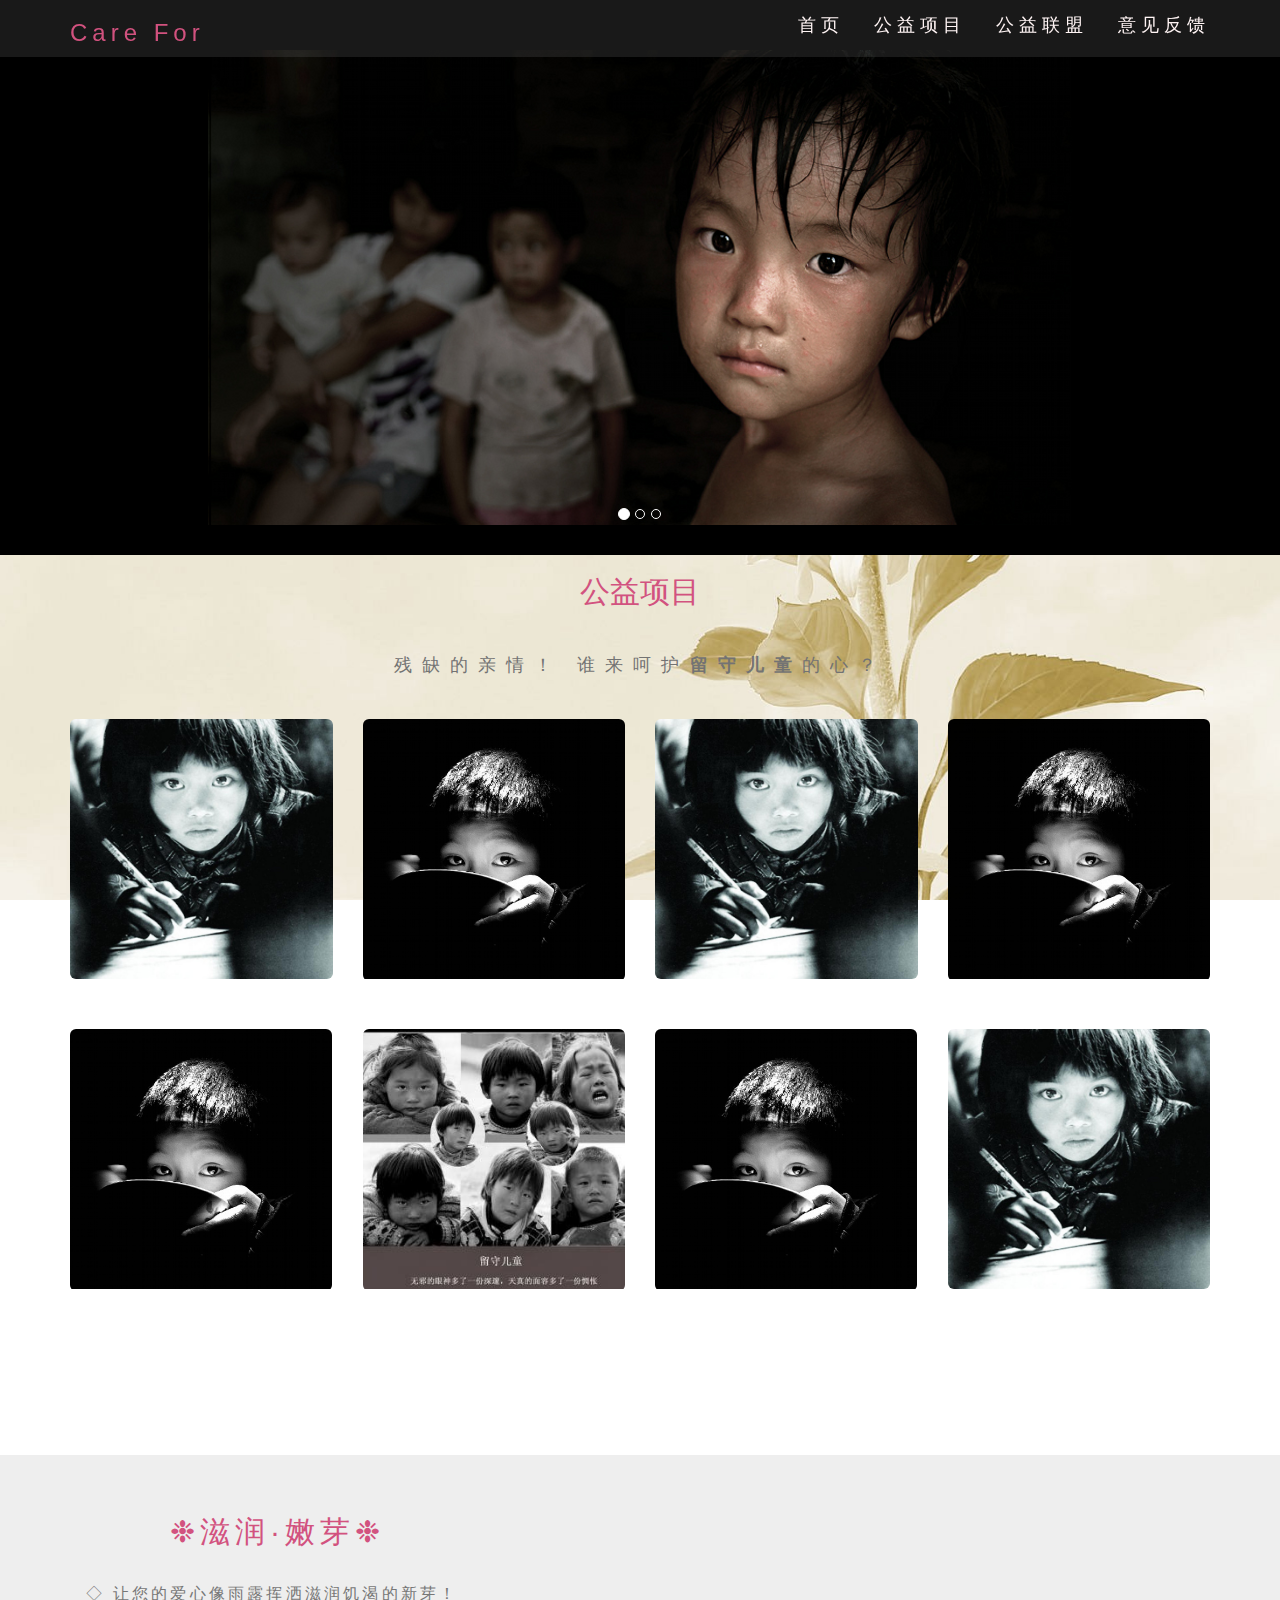
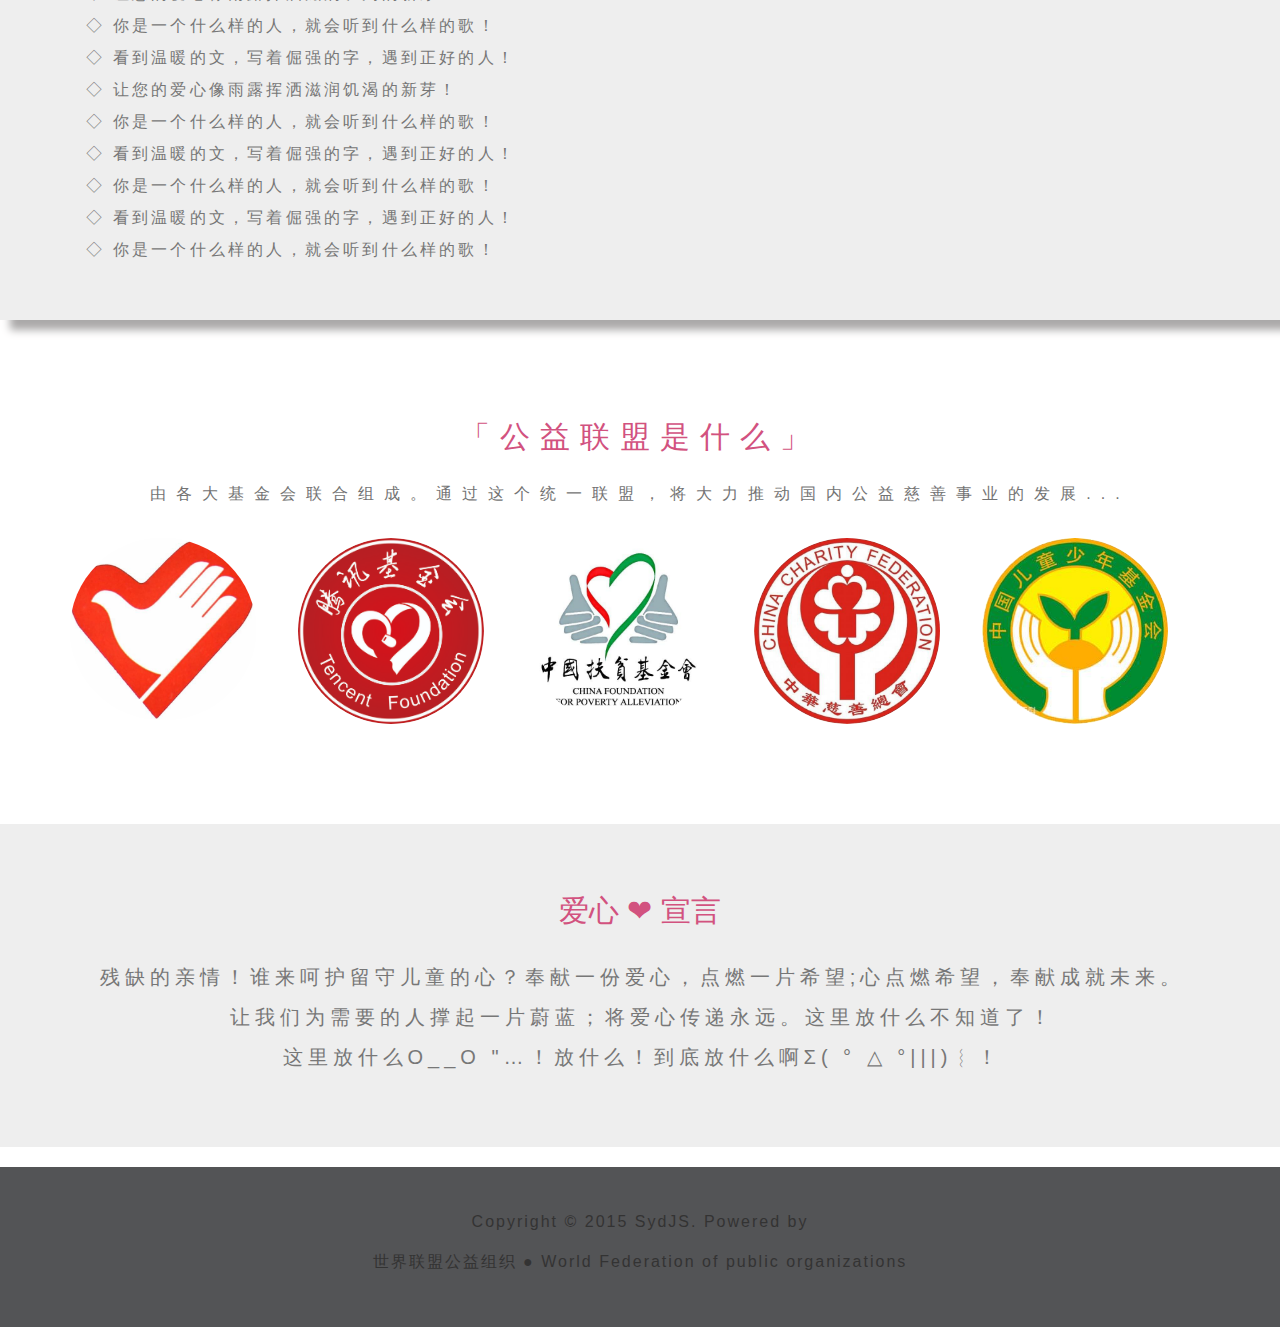
<file: index.html>
<!DOCTYPE html>
<html>
<head>
    <meta charset="UTF-8">
	<title>关爱</title>	
	<link rel="stylesheet" href="css/bootstrap.min.css">
	<link rel="stylesheet" type="text/css" href="css/index.css">
	<link rel="stylesheet" type="text/css" href="css/style.css">
	<link href='http://fonts.useso.com/css?family=Lato:400,700,900,300' rel='stylesheet' type='text/css'>
<link href='http://fonts.useso.com/css?family=Open+Sans:400,700,800,600,300' rel='stylesheet' type='text/css'>
<script type="text/javascript" src="js/modernizr.custom.js"></script>
	<script src="./js/jquery.min.js"></script>
    <script src="./js/bootstrap.min.js"></script>
    <script type="text/javascript" src="./js/npm.js"></script>
    <script type="text/javascript" src="./js/jquery.prettyPhoto.js"></script>
    <script type="text/javascript" src="js/bootstrap.js"></script> 
	<script type="text/javascript" src="js/SmoothScroll.js"></script>
	<script type="text/javascript" src="js/jquery.isotope.js"></script> 
	<script type="text/javascript" src="js/owl.carousel.js"></script>  
    <script type="text/javascript">
   $(function(){
    	$('#myCarousel').carousel({
           interval : 4000,
         });

    	//设置垂直居中
	$('.carousel-control').css('line-height', $('.carousel-inner img').height() + 'px');
	$(window).resize(function () {
	var $height = $('.carousel-inner img').eq(0).height() || 
				  $('.carousel-inner img').eq(1).height() || 
				  $('.carousel-inner img').eq(2).height();
		$('.carousel-control').css('line-height', $height + 'px');
	});
    });
   </script>
</head>
<body>
<!-- 导航开始   navbar-fixed-top -->
<!-- <header class="clearfix desktop header"></header>  -->
<nav class="navbar navbar-fixed-top transparent" >
	<div class="container">
		<div class="navbar-header">
		<h3>Care For</h3>	
		<button type="button" class="navbar-toggle" data-toggle="co llapse" data-target="#navbar-llapse">
				<span class="icon-bar"></span>
				<span class="icon-bar"></span>
				<span class="icon-bar"></span>
		</button>
		</div>
		<div class="collapse navbar-collapse " id="navbar-collapse">
			<ul class="nav navbar-nav navbar-right ">
				<li class="active"><a href="#"><!-- <span class="glyphicon glyphicon-home"></span>  -->首页</a></li>				
				<li><a href="./my_list.html"> 公益项目</a></li>
				<!-- <li><a href="#"> 爱心雨露</a></li> -->
				<!--<li><a href="my_Activity.html"> 公益活动</a></li>-->
				<li><a href="Union_team.html"> 公益联盟</a></li>				
				<li><a href="Feedback.html">意见反馈</a></li>
			</ul>	
		</div>
	</div>
</nav> 

<!-- 导航结束 -->
<!-- 轮播开始 -->
 <div id="myCarousel" class="carousel slide">
  <ol class="carousel-indicators">
  	<li data-target="#myCarousel" data-slide-to="0" class="active"></li>
  	<li data-target="#myCarousel" data-slide-to="1"></li>
  	<li data-target="#myCarousel" data-slide-to="2"></li>
  </ol>

   <div class="carousel-inner">
  	<div class="item active" style="background:#000000">
  		<img src="img/slide1.png" alt="图一">
  	</div>
  	<div class="item" style="background:#000000">
  		<img src="img/slide2.png" alt="二">
  	</div>
  	<div class="item" style="background:#000000">
  		<img src="img/slide3.png" alt="图三">
  	</div>
  </div>
  <a href="#myCarousel" data-slide="prev"  class="carousel-control left"></a>
  <a href="#myCarousel" data-slide="next" class="carousel-control right"></a>
</div> 
<!--左右箭头 &lsaquo; &rsaquo; -->
<!-- 公益项目开始 -->
<div id="works-section">
<div class="container">
	<div class="section-title text-center center">
		<h2>公益项目</h2>
		<p>残缺的亲情！ 谁来呵护<span><strong>留守儿童</strong></span>的心？</p>
		<div class="row">
			<div class="portfolio-items">
			<!-- 图一开始 -->
				<div class="col-sm-6 col-md-3 col-lg-3 web ">
					<div class="portfolio-item">
					<div class="hover-bg">
                            <!-- 这个地方放大图./img/01.jpg -->
							<!-- <a href="./img/01.jpg" rel="prettyPhoto"> -->
							<div class="hover-text">
								<h4>公益行动1</h4>
								<small>残缺的亲情！谁来呵护留守儿童的心？</small>
								<div class="clearfix"></div>
								<i class="glyphicon" ><abbr title="我要捐款">❤</abbr></i></a>
								<!-- <img src="img/jz.png" alt="我要捐款" style="padding-top:30px;" width="60px" height="60px"> -->
														
							</div>
							<img src="./img/m01.jpg" class="img-responsive img-rounded">
							</a>
							</div>
					</div>
				</div>
				<!-- 图一结束 -->

				<!-- 图二开始 -->
				<div class="col-sm-6 col-md-3 col-lg-3 web ">
					<div class="portfolio-item">
					<div class="hover-bg">
                            <!-- 这个地方放大图./img/01.jpg -->
							<!-- <a href="#" rel="prettyPhoto"> -->
							<div class="hover-text">
								<h4>公益行动1</h4>
								<small>残缺的亲情！谁来呵护留守儿童的心？</small>
								<div class="clearfix"></div>
								<!-- <i class="glyphicon glyphicon-plus"></i> -->
								<a href="#" alt="dsf"><i class="glyphicon" >❤</i></a>								
							</div>
							<img src="./img/m03.jpg" class="img-responsive img-rounded">
							</a>
							</div>
					</div>
				</div>
				<!-- 图二结束 -->

				<!-- 图三开始 -->
				<div class="col-sm-6 col-md-3 col-lg-3 web ">
					<div class="portfolio-item">
					<div class="hover-bg">
                            <!-- 这个地方放大图./img/01.jpg -->
							<!-- <a href="#" rel="prettyPhoto"> -->
							<div class="hover-text">
								<h4>公益行动1</h4>
								<small>残缺的亲情！谁来呵护留守儿童的心？</small>
								<div class="clearfix"></div>
								<a href="#" alt="dsf"><i class="glyphicon" >❤</i></a>
								<!-- <i class="glyphicon glyphicon-plus"></i>								 -->
							</div>
							<img src="./img/m01.jpg" class="img-responsive img-rounded">
							</a>
							</div>
					</div>
				</div>
				<!-- 图三结束 -->

					<!-- 图四开始 -->
				<div class="col-sm-6 col-md-3 col-lg-3 web ">
					<div class="portfolio-item">
					<div class="hover-bg">
                            <!-- 这个地方放大图./img/01.jpg -->
							<!-- <a href="#" rel="prettyPhoto"> -->
							<div class="hover-text">
								<h4>公益行动1</h4>
								<small>残缺的亲情！谁来呵护留守儿童的心？</small>
								<div class="clearfix"></div>
								<a href="#" alt="dsf"><i class="glyphicon" >❤</i></a>
								<!-- <i class="glyphicon glyphicon-plus"></i>								 -->
							</div>
							<img src="./img/m03.jpg" class="img-responsive img-rounded">
							</a>
							</div>
					</div>
				</div>
				<!-- 图四结束 -->

					<!-- 图五开始 -->
				<div class="col-sm-6 col-md-3 col-lg-3 web ">
					<div class="portfolio-item">
					<div class="hover-bg">
                            <!-- 这个地方放大图./img/01.jpg -->
							<!-- <a href="#" rel="prettyPhoto"> -->
							<div class="hover-text">
								<h4>公益行动1</h4>
								<small>残缺的亲情！谁来呵护留守儿童的心？</small>
								<div class="clearfix"></div>
								<!-- <i class="glyphicon glyphicon-plus"></i>								 -->
								<a href="#" alt="dsf"><i class="glyphicon" >❤</i></a>
							</div>
							<img src="./img/m03.jpg" class="img-responsive img-rounded">
							</a>
							</div>
					</div>
				</div>
				<!-- 图五结束 -->

					<!-- 图六开始 -->
				<div class="col-sm-6 col-md-3 col-lg-3 web ">
					<div class="portfolio-item">
					<div class="hover-bg">
                            <!-- 这个地方放大图./img/01.jpg -->
							<!-- <a href="#" rel="prettyPhoto"> -->
							<div class="hover-text">
								<h4>公益行动1</h4>
								<small>残缺的亲情！谁来呵护留守儿童的心？</small>
								<div class="clearfix"></div>
								<!-- <i class="glyphicon glyphicon-plus"></i>								 -->
								<a href="#" alt="dsf"><i class="glyphicon" >❤</i></a>
							</div>
							<img src="./img/m04.jpg" class="img-responsive img-rounded">
							</a>
							</div>
					</div>
				</div>
				<!-- 图六结束 -->

					<!-- 图七开始 -->
				<div class="col-sm-6 col-md-3 col-lg-3 web ">
					<div class="portfolio-item">
					<div class="hover-bg">
                            <!-- 这个地方放大图./img/01.jpg -->
							<!-- <a href="#" rel="prettyPhoto"> -->
							<div class="hover-text">
								<h4>公益行动1</h4>
								<small>残缺的亲情！谁来呵护留守儿童的心？</small>
								<div class="clearfix"></div>
								<!-- <i class="glyphicon glyphicon-plus"></i>								 -->
								<a href="#" alt="dsf"><i class="glyphicon" >❤</i></a>
							</div>
							<img src="./img/m03.jpg" class="img-responsive img-rounded">
							</a>
							</div>
					</div>
				</div>
				<!-- 图七结束 -->
					<!-- 图八开始 -->
				<div class="col-sm-6 col-md-3 col-lg-3 web ">
					<div class="portfolio-item">
					<div class="hover-bg">
                            <!-- 这个地方放大图./img/01.jpg -->
							<!-- <a href="#" rel="prettyPhoto"> -->
							<div class="hover-text">
								<h4>公益行动1</h4>
								<small>残缺的亲情！谁来呵护留守儿童的心？</small>
								<div class="clearfix"></div>
								<!-- <i class="glyphicon glyphicon-plus"></i>								 -->
								<a href="#" alt="dsf"><i class="glyphicon" >❤</i></a>
							</div>
							<img src="./img/m01.jpg" class="img-responsive img-rounded">
							</a>
							</div>
					</div>
				</div>
				<!-- 图八结束 -->
			</div>
		</div>
	</div>
</div>
</div>
<!-- 公益项目结束 -->


<!-- 爱心雨露开始 -->
<div class="lo_nav">
<div class="container">
<div class="outer-module-viewport border dashed">
	<div class="container vertical-viewport viewport-animate in-view">
		<div class="row vertical-align viewport-animate-fade">
			<div class="col-sm-6 col-sm-push-6">
				<div class="viewport-animate-draw">
					<div class="scale-svg">
					<iframe  src="http://player.youku.com/embed/XMTU0MjI3NjY0NA==" frameborder=0 allowfullscreen></iframe>					
						<!-- <svg class="center-block stroke-accent-darker">
						<use xlink:href="#website-site-illustration"></use>
						 </svg> -->
					</div>
				</div>
			</div>

			<div class="col-sm-6 col-sm-pull-6">
				<div class="text-accent text-uppercase text-spaced">
					<h2>❉滋润·嫩芽❉</h2>
					<ul class="sub-lead offset-small">						
						<li class="sub-li"><a href="#">◇&nbsp;让您的爱心像雨露挥洒滋润饥渴的新芽！</a></li>
						<li class="sub-li"><a href="#">◇&nbsp;你是一个什么样的人，就会听到什么样的歌！</a></li>
						<li class="sub-li"><a href="#">◇&nbsp;看到温暖的文，写着倔强的字，遇到正好的人！</a></li>
						<li class="sub-li"><a href="#">◇&nbsp;让您的爱心像雨露挥洒滋润饥渴的新芽！</a></li>
						<li class="sub-li"><a href="#">◇&nbsp;你是一个什么样的人，就会听到什么样的歌！</a></li>
						<li class="sub-li"><a href="#">◇&nbsp;看到温暖的文，写着倔强的字，遇到正好的人！</a></li>
						<li class="sub-li"><a href="#">◇&nbsp;你是一个什么样的人，就会听到什么样的歌！</a></li>
						<li class="sub-li"><a href="#">◇&nbsp;看到温暖的文，写着倔强的字，遇到正好的人！</a></li>
						<li class="sub-li"><a href="#">◇&nbsp;你是一个什么样的人，就会听到什么样的歌！</a></li>
						
					</ul>
				</div>
			</div>
		</div>
	</div>
</div>
</div>
</div>
  
<!-- 爱心雨露结束 -->

<!-- 公益联盟开始 -->
<div class="text-lianmeng">
	<div class="container">
		<div class="con-center">
			<h2>「公益联盟是什么」</h2>
			<!-- <hr></hr> -->
			<p>由各大基金会联合组成。通过这个统一联盟，将大力推动国内公益慈善事业的发展...</p>
	    </div>
	    <div class="img">
	     <img src="img/lm01.jpg" class="img-circle img-responsive" alt="Cinque Terre" width="186" height="186"> 
	     <img src="img/lm02.jpg" class="img-circle img-responsive" alt="Cinque Terre" width="186" height="186">
	      <img src="img/lm03.jpg" class="img-circle img-responsive" alt="Cinque Terre" width="186" height="186"> 
	     <img src="img/lm04.jpg" class="img-circle img-responsive" alt="Cinque Terre" width="186" height="186">
	     <img src="img/lm05.jpg" class="img-circle img-responsive" alt="Cinque Terre" width="186" height="186">
	    	
	    </div>
	</div>
</div>
<!-- 公益联盟结束 -->

<!-- 爱现宣言开始 -->
<div class="lo_declaration">
<!-- <div class="bg_lo">
	<img src="./img/ax.jpg">
</div> -->
<h2>爱心&nbsp;❤&nbsp;宣言</h2>
<div class="container">    
	<blockquote>残缺的亲情！谁来呵护留守儿童的心？奉献一份爱心，点燃一片希望;心点燃希望，奉献成就未来。<br/>让我们为需要的人撑起一片蔚蓝；将爱心传递永远。这里放什么不知道了！<br/>这里放什么O__O "…！放什么！到底放什么啊Σ( ° △ °|||)︴！
	</blockquote>
</div>
</div>
<!-- 爱宣言结束 -->
<!-- 版权部分开始 -->
<footer class="footer">
<div class="fo_nav">
	<p>Copyright © 2015 SydJS. Powered by </p>
	<p style="vertical-align:super;">世界联盟公益组织&nbsp;●&nbsp;World Federation of public organizations</p>	
	</div>	
</footer>
<!-- 版权结束 -->

</body>
</html>
</file>
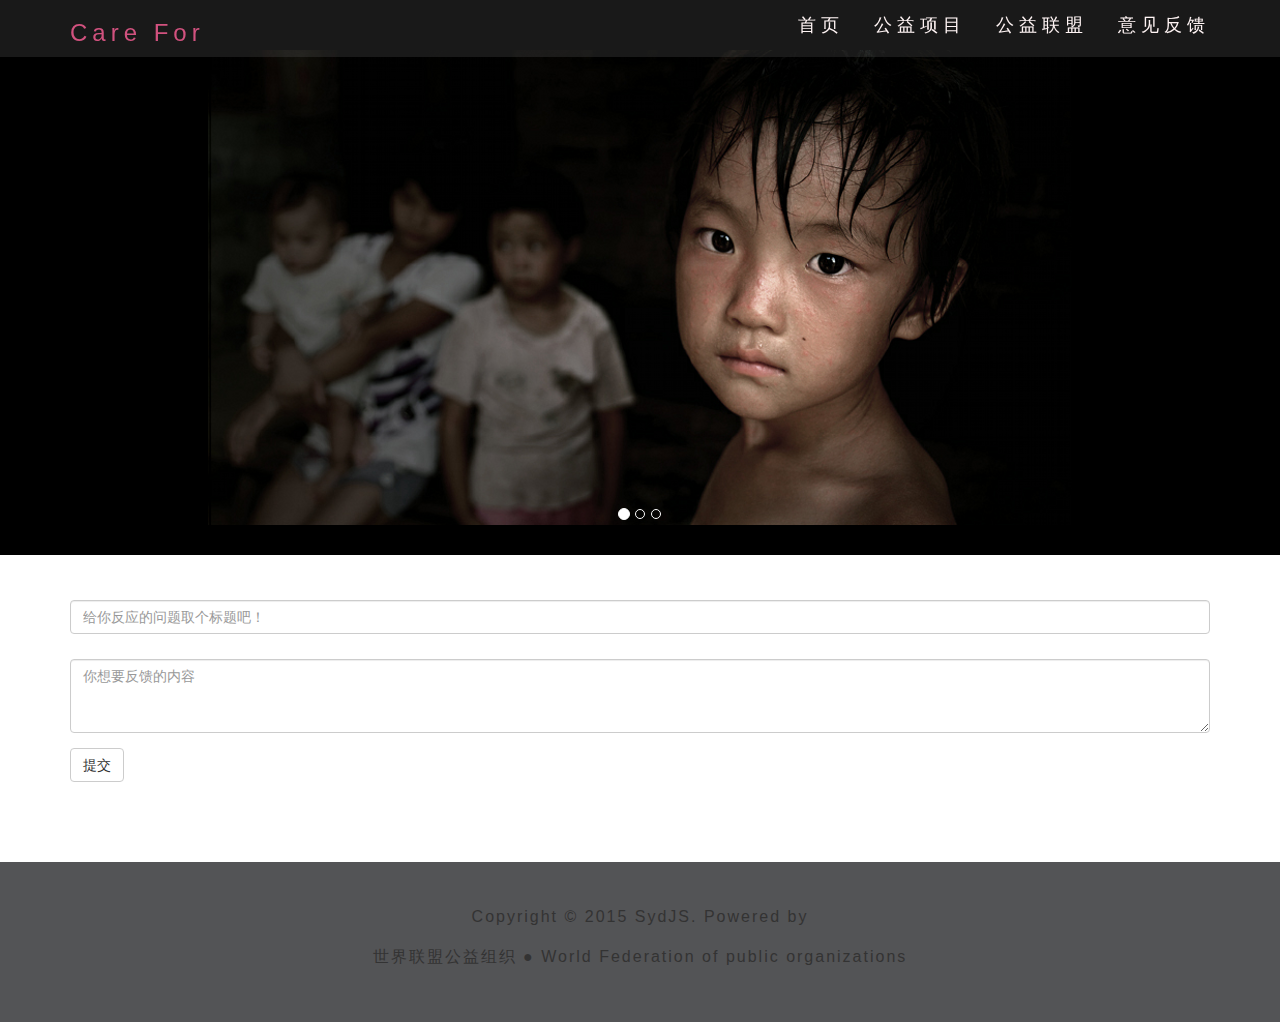
<file: Feedback.html>
<!DOCTYPE html>
<html>
<head>
    <meta charset="UTF-8">
    <title>公益联盟</title>
    <link rel="stylesheet" href="css/bootstrap.min.css">
    <link rel="stylesheet" type="text/css" href="css/index.css">
    <link rel="stylesheet" type="text/css" href="css/style.css">
    <link href='http://fonts.useso.com/css?family=Lato:400,700,900,300' rel='stylesheet' type='text/css'>
    <link href='http://fonts.useso.com/css?family=Open+Sans:400,700,800,600,300' rel='stylesheet' type='text/css'>
    <script type="text/javascript" src="js/modernizr.custom.js"></script>
    <script src="./js/jquery.min.js"></script>
    <script src="./js/bootstrap.min.js"></script>
    <script type="text/javascript" src="./js/npm.js"></script>
    <script type="text/javascript" src="./js/jquery.prettyPhoto.js"></script>
    <script type="text/javascript" src="js/bootstrap.js"></script>
    <script type="text/javascript" src="js/SmoothScroll.js"></script>
    <script type="text/javascript" src="js/jquery.isotope.js"></script>
    <script type="text/javascript" src="js/owl.carousel.js"></script>
    <script type="text/javascript">
        $(function(){
            $('#myCarousel').carousel({
                interval : 4000,
            });

            //设置垂直居中
            $('.carousel-control').css('line-height', $('.carousel-inner img').height() + 'px');
            $(window).resize(function () {
                var $height = $('.carousel-inner img').eq(0).height() ||
                        $('.carousel-inner img').eq(1).height() ||
                        $('.carousel-inner img').eq(2).height();
                $('.carousel-control').css('line-height', $height + 'px');
            });
        });
    </script>
</head>
<body>
<!-- 导航开始   navbar-fixed-top -->
<!-- <header class="clearfix desktop header"></header>  -->
<nav class="navbar navbar-fixed-top transparent" >
    <div class="container">
        <div class="navbar-header">
            <h3>Care For</h3>
            <button type="button" class="navbar-toggle" data-toggle="co llapse" data-target="#navbar-llapse">
                <span class="icon-bar"></span>
                <span class="icon-bar"></span>
                <span class="icon-bar"></span>
            </button>
        </div>
        <div class="collapse navbar-collapse " id="navbar-collapse">
            <ul class="nav navbar-nav navbar-right ">
                <li class="active"><a href="./index.html"><!-- <span class="glyphicon glyphicon-home"></span>  -->首页</a></li>
                <li><a href="my_list.html"> 公益项目</a></li>
                <!-- <li><a href="#"> 爱心雨露</a></li> -->
                <!--<li><a href="my_Activity.html"> 公益活动</a></li>-->
                <li><a href="Union_team.html"> 公益联盟</a></li>
                <li><a href="#"> 意见反馈</a></li>
            </ul>
        </div>
    </div>
</nav>
<!--导航结束   -->

<!-- 轮播开始 -->
<div id="myCarousel" class="carousel slide">
    <ol class="carousel-indicators">
        <li data-target="#myCarousel" data-slide-to="0" class="active"></li>
        <li data-target="#myCarousel" data-slide-to="1"></li>
        <li data-target="#myCarousel" data-slide-to="2"></li>
    </ol>

    <div class="carousel-inner">
        <div class="item active" style="background:#000000">
            <img src="img/slide1.png" alt="图一">
        </div>
        <div class="item" style="background:#000000">
            <img src="img/slide2.png" alt="二">
        </div>
        <div class="item" style="background:#000000">
            <img src="[data-uri]" alt="图三">
        </div>
    </div>
    <a href="#myCarousel" data-slide="prev"  class="carousel-control left"></a>
    <a href="#myCarousel" data-slide="next" class="carousel-control right"></a>
</div>
<!-- 轮播结束 -->

<!-- 内容开始 -->
<div class="container">
    <div class="conter">
        <form>
            <div class="form-group">
                <p><input type="text" class="form-control" placeholder="给你反应的问题取个标题吧！"></p>
                <p><textarea class="form-control" rows="3" placeholder="你想要反馈的内容"></textarea></p>
            </div>
        </form>
    </div>
     <button type="submit" class="btn btn-default">提交</button>

</div>

<!-- 内容结束 -->
<div class="content-phrase-signup"></div>
<!-- 版权部分开始 -->
<footer class="footer">
    <div class="fo_nav">
        <p>Copyright © 2015 SydJS. Powered by </p>
        <p style="vertical-align:super;">世界联盟公益组织&nbsp;●&nbsp;World Federation of public organizations</p>
    </div>
</footer>
<!-- 版权结束 -->
</body>
</html>
</file>
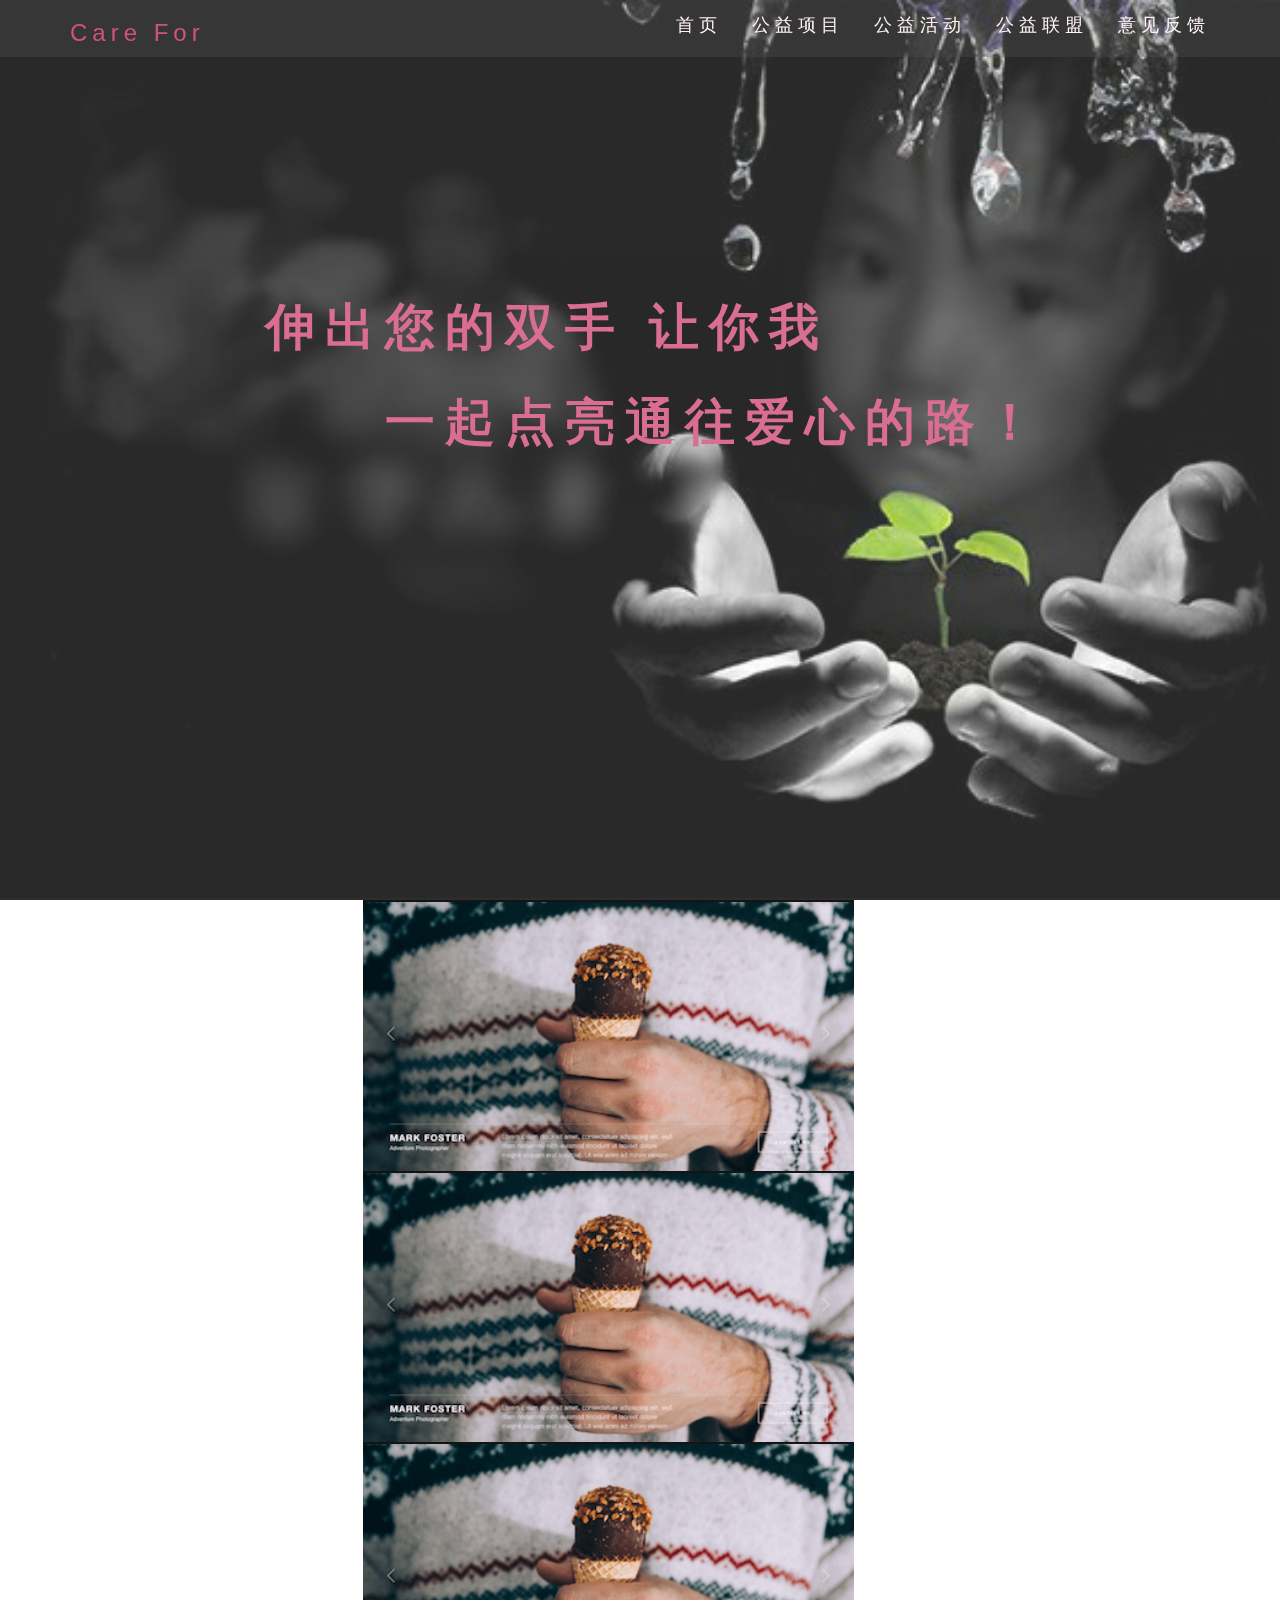
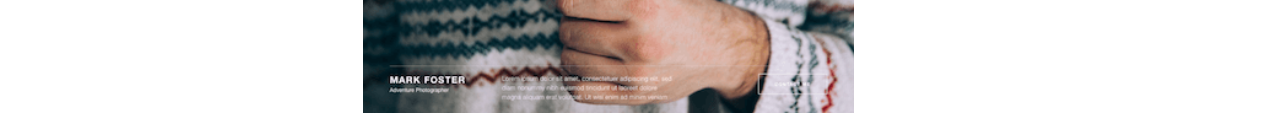
<file: my_Activity.html>
<!DOCTYPE html>
<html>
<head>
	<meta charset="UTF-8">
	<title>公益活动</title>	
	<link rel="stylesheet" href="css/bootstrap.min.css">
	<link rel="stylesheet" type="text/css" href="css/index.css">
	<link rel="stylesheet" type="text/css" href="css/style.css">
	<link href='http://fonts.useso.com/css?family=Lato:400,700,900,300' rel='stylesheet' type='text/css'>
	<link href='http://fonts.useso.com/css?family=Open+Sans:400,700,800,600,300' rel='stylesheet' type='text/css'>
	<script type="text/javascript" src="js/modernizr.custom.js"></script>
	<script src="./js/jquery.min.js"></script>
    <script src="./js/bootstrap.min.js"></script>
    <script type="text/javascript" src="./js/npm.js"></script>
    <script type="text/javascript" src="./js/jquery.prettyPhoto.js"></script>
    <script type="text/javascript" src="js/bootstrap.js"></script> 
	<script type="text/javascript" src="js/SmoothScroll.js"></script>
	<script type="text/javascript" src="js/jquery.isotope.js"></script> 
	<script type="text/javascript" src="js/owl.carousel.js"></script>  
    <script type="text/javascript">
   $(function(){
    	$('#myCarousel').carousel({
           interval : 4000,
         });

    	//设置垂直居中
	$('.carousel-control').css('line-height', $('.carousel-inner img').height() + 'px');
	$(window).resize(function () {
	var $height = $('.carousel-inner img').eq(0).height() || 
				  $('.carousel-inner img').eq(1).height() || 
				  $('.carousel-inner img').eq(2).height();
		$('.carousel-control').css('line-height', $height + 'px');
	});
    });
   </script>
</head>
<body>
<header class="clearfix desktop header">
	<nav class="navbar navbar-fixed-top transparent" >
	<div class="container">
		<div class="navbar-header">
		<h3>Care For</h3>
		<!--<a href="#" class="navbar-brand logo"> <img src="img/10.png" alt="关爱留守儿童"></a>-->	 	
		<button type="button" class="navbar-toggle" data-toggle="co llapse" data-target="#navbar-llapse">
				<span class="icon-bar"></span>
				<span class="icon-bar"></span>
				<span class="icon-bar"></span>
		</button>
		</div>
		<div class="collapse navbar-collapse " id="navbar-collapse">
			<ul class="nav navbar-nav navbar-right ">
				<li class="active"><a href="./index.html"><!-- <span class="glyphicon glyphicon-home"></span>  -->首页</a></li>				
				<li><a href="my_list.html"> 公益项目</a></li>
				<li><a href="#"> 公益活动</a></li>
				<li><a href="Union_team.html"> 公益联盟</a></li>				
				<li><a href="#"> 意见反馈</a></li>
			</ul>	
		</div>
	</div>
</nav>
</header>
<!-- 网站大背景 -->
<div class="container my_list">
	<h1>伸出您的双手 让你我</h1>
	<h2>一起点亮通往爱心的路！</h2>
</div>
<!-- 类别：线上和线下活动-->

<!-- <div class="show-new-container">
<img class="my-bgimg" src="./img/ce.jpg">	
</div> -->
<!-- <div class="container">
		 <div class="on-mybg">
			<div class="row">
				<div class="col-md-9 content-container">					
					<div class="row">
						<div class="col-xs-6 col-md-3">
							<div class="row">
								<a class="thumbnail" href="#"><img class="on-img" src="./img/li_bg.jpg"></a>
							</div>
						</div>
					</div>
				</div>
			</div>
		</div>
</div>  -->

<div class="page">
    <section class="pages bg-dark">
    		<div class="container text-center">
    			<div class="row">
    				<div class="col-md-6 col-md-offset-3">
    					<a class="hover-zoom" href="#">
    						<img class="img-responsive" src="./img/test.png">
    					</a>
    				</div>
                     <!--  -->
    				<div class="col-md-6 col-md-offset-3">
    					<a class="hover-zoom" href="#">
    						<img class="img-responsive" src="./img/test.png">
    					</a>
    				</div>
                     <!--  -->
    				<div class="col-md-6 col-md-offset-3">
    					<a class="hover-zoom" href="#">
    						<img class="img-responsive" src="./img/test.png">
    					</a>
    				</div>
    				<!--  -->

    			</div>
    		</div>
    	
    </section>
	
</div>

</body>
</html>
</file>
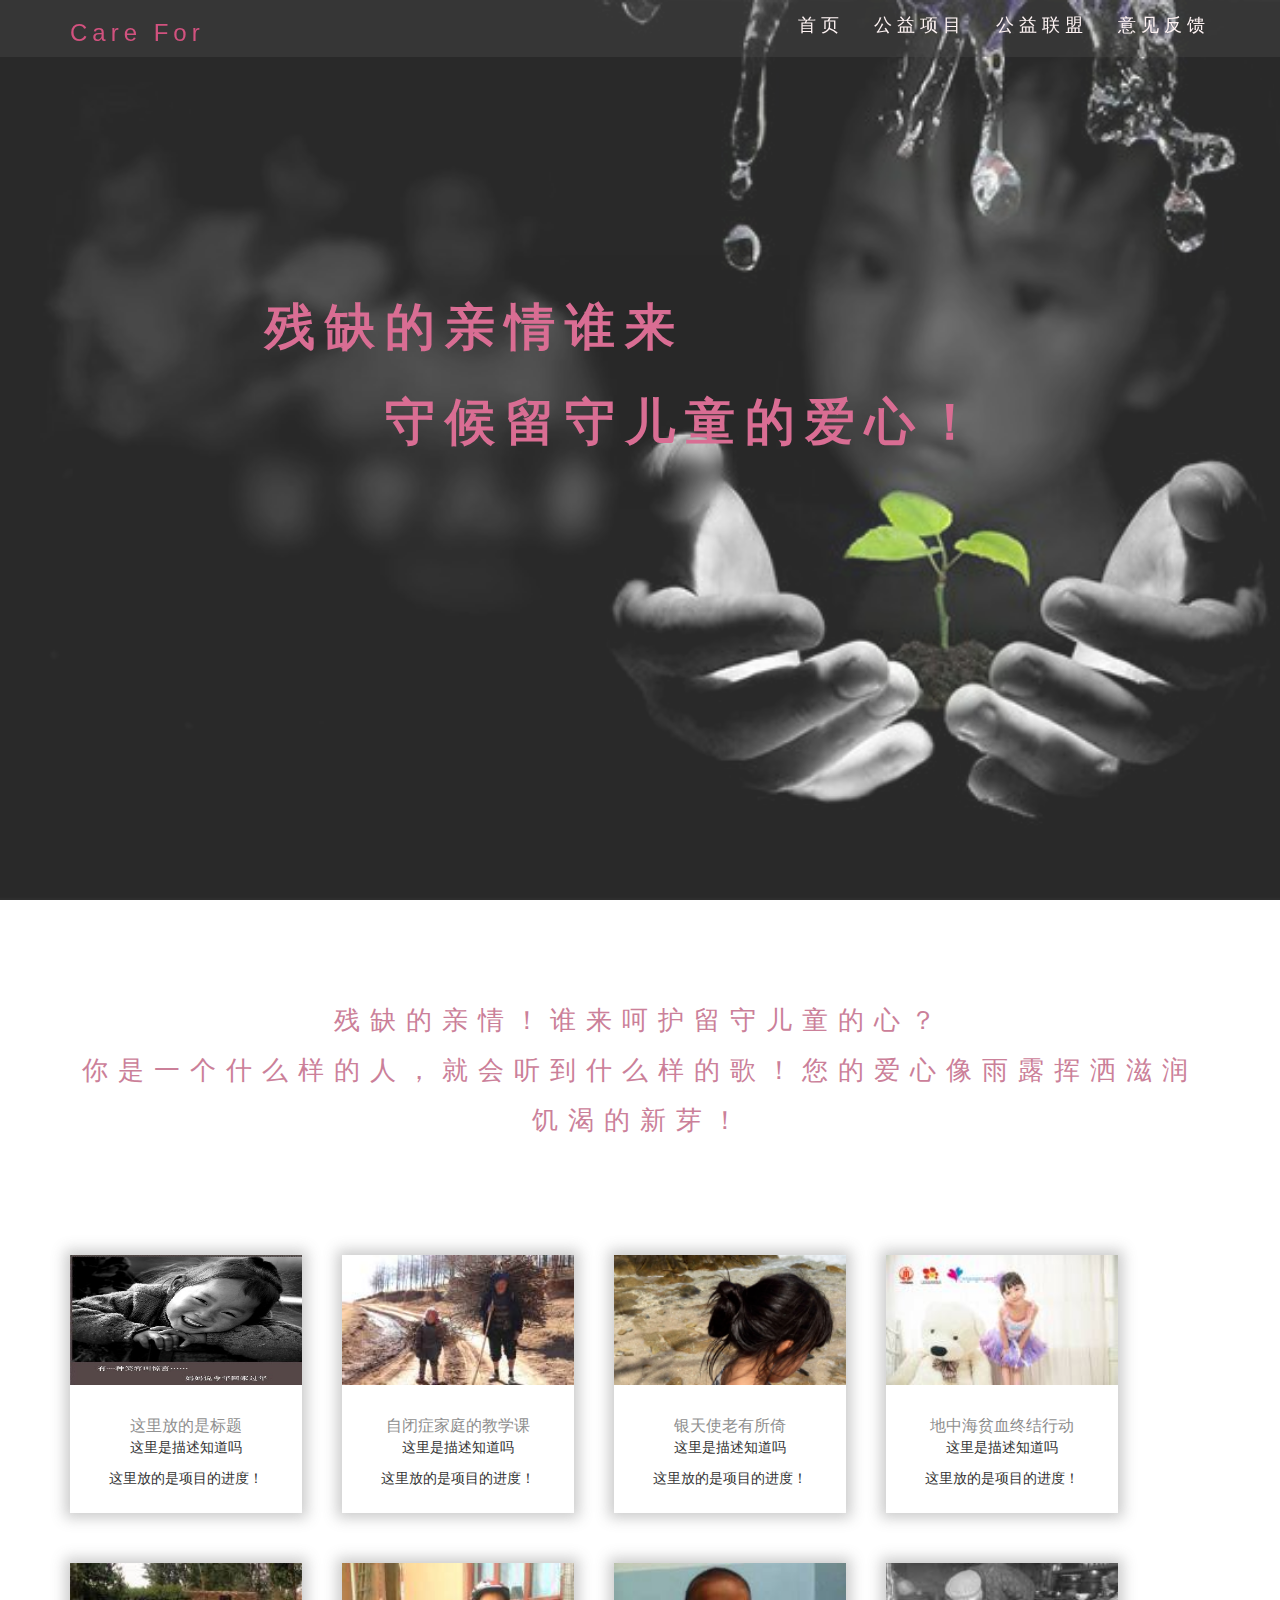
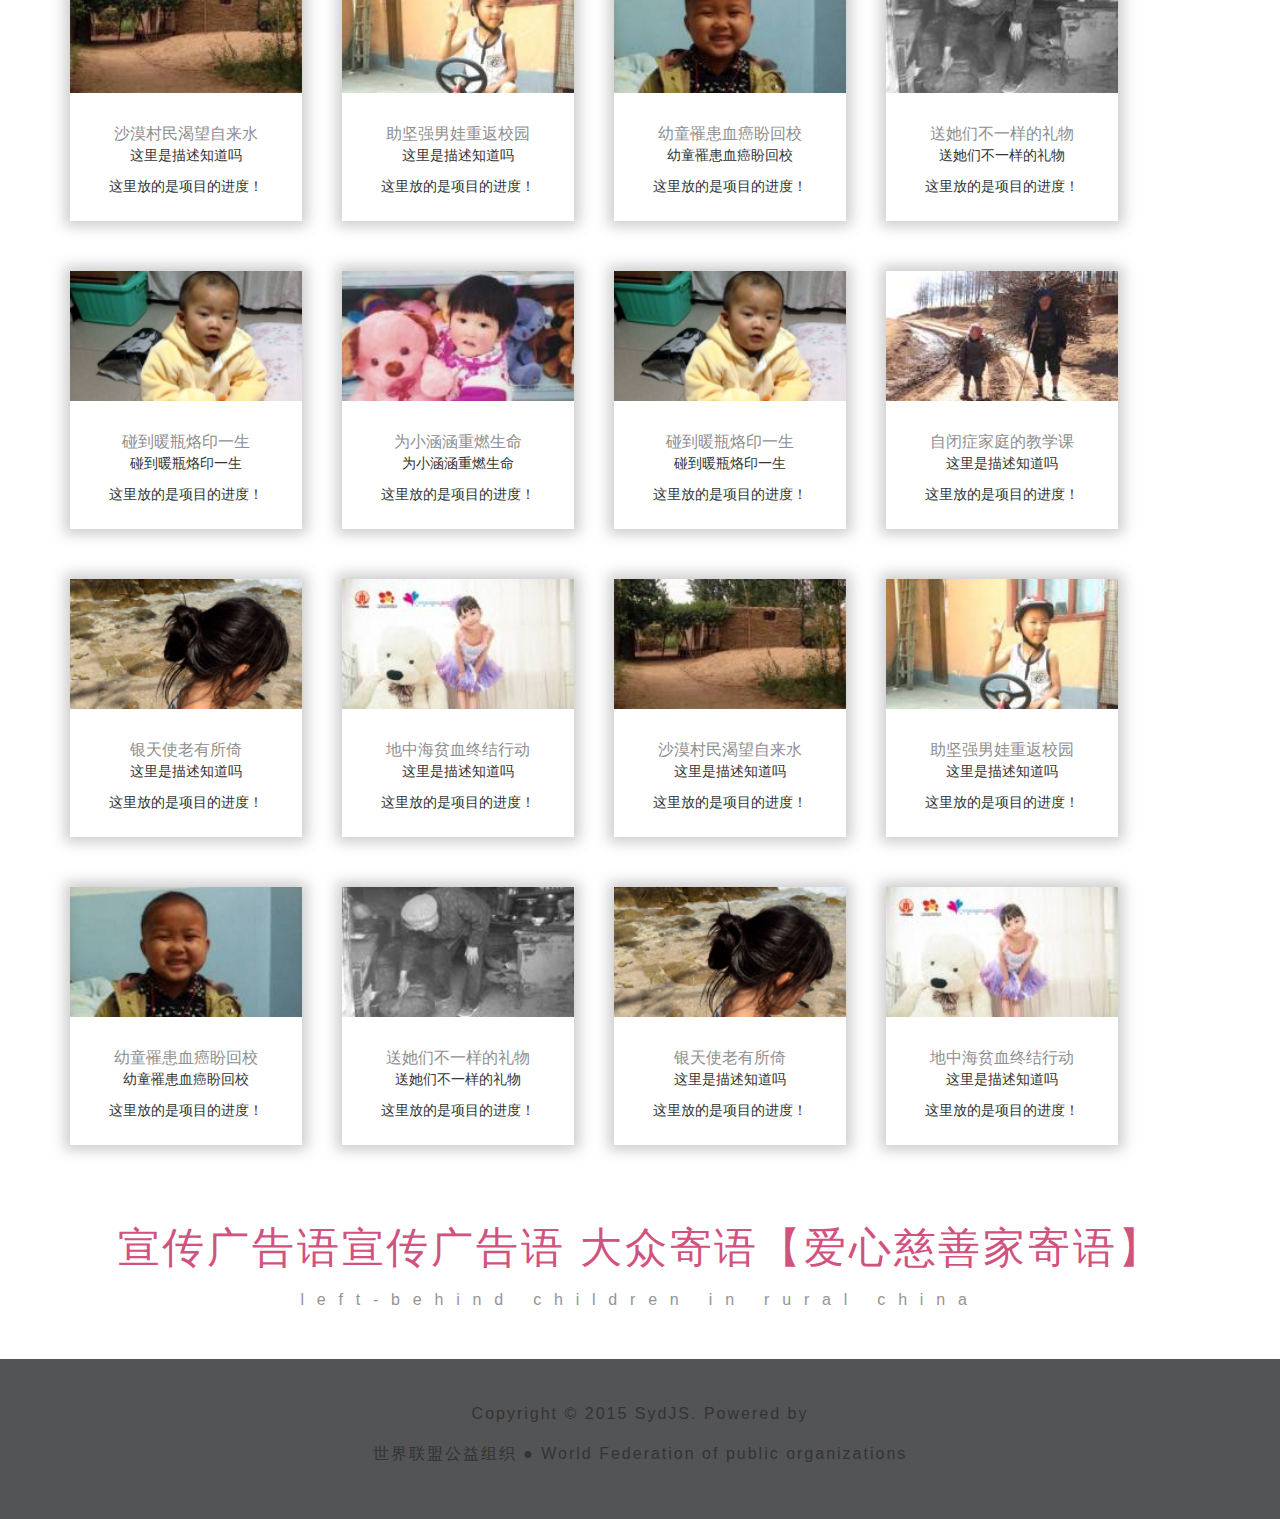
<file: my_list.html>
<!DOCTYPE html>
<html>
<head>
    <meta charset="UTF-8">
	<title>公益项目</title>	
	<link rel="stylesheet" href="css/bootstrap.min.css">
	<link rel="stylesheet" type="text/css" href="css/index.css">
	<link rel="stylesheet" type="text/css" href="css/style.css">
	<link href='http://fonts.useso.com/css?family=Lato:400,700,900,300' rel='stylesheet' type='text/css'>
	<link href='http://fonts.useso.com/css?family=Open+Sans:400,700,800,600,300' rel='stylesheet' type='text/css'>
	<script type="text/javascript" src="js/modernizr.custom.js"></script>
	<script src="./js/jquery.min.js"></script>
    <script src="./js/bootstrap.min.js"></script>
    <script type="text/javascript" src="./js/npm.js"></script>
    <script type="text/javascript" src="./js/jquery.prettyPhoto.js"></script>
    <script type="text/javascript" src="js/bootstrap.js"></script> 
	<script type="text/javascript" src="js/SmoothScroll.js"></script>
	<script type="text/javascript" src="js/jquery.isotope.js"></script> 
	<script type="text/javascript" src="js/owl.carousel.js"></script>  
    <script type="text/javascript">
   $(function(){
    	$('#myCarousel').carousel({
           interval : 4000,
         });

    	//设置垂直居中
	$('.carousel-control').css('line-height', $('.carousel-inner img').height() + 'px');
	$(window).resize(function () {
	var $height = $('.carousel-inner img').eq(0).height() || 
				  $('.carousel-inner img').eq(1).height() || 
				  $('.carousel-inner img').eq(2).height();
		$('.carousel-control').css('line-height', $height + 'px');
	});
    });
   </script>
</head>
<body>
<!-- 导航开始   navbar-fixed-top -->
<header class="clearfix desktop header">
<nav class="navbar navbar-fixed-top transparent" >
	<div class="container">
		<div class="navbar-header">
		<h3>Care For</h3>
		<!--<a href="#" class="navbar-brand logo"> <img src="img/10.png" alt="关爱留守儿童"></a>-->	 	
		<button type="button" class="navbar-toggle" data-toggle="co llapse" data-target="#navbar-llapse">
				<span class="icon-bar"></span>
				<span class="icon-bar"></span>
				<span class="icon-bar"></span>
		</button>
		</div>
		<div class="collapse navbar-collapse " id="navbar-collapse">
			<ul class="nav navbar-nav navbar-right ">
				<li class="active"><a href="./index.html"><!-- <span class="glyphicon glyphicon-home"></span>  -->首页</a></li>				
				<li><a href="#"> 公益项目</a></li>
				<!-- <li><a href="#"> 爱心雨露</a></li> -->
				<!--<li><a href="my_Activity.html"> 公益活动</a></li>-->
				<li><a href="Union_team.html"> 公益联盟</a></li>				
				<li><a href="#"> 意见反馈</a></li>
			</ul>	
		</div>
	</div>
</nav>
</header>
<!-- 导航结束 -->

<!-- 头部背景大图 -->
<div class="container my_list">
	<h1>残缺的亲情谁来</h1>
	<h2>守候留守儿童的爱心！</h2>
</div>
<div class="container li_nav">
	<div class="conta_p">
		<p>残缺的亲情！谁来呵护留守儿童的心？</br>你是一个什么样的人，就会听到什么样的歌！您的爱心像雨露挥洒滋润饥渴的新芽！</p>
	</div>
</div>
<div class="container-fluid">
<div class="ec-content-wide">
<div class="container-fluid text-center">
<!-- 第一个开始 -->
<div class="now ec-course-tile-wrapper">
<a href="/"></a>
<div class="ec-tile-course">
	<div class="image-row tile-row">
		<div class="image-cell tile-cell">
			<img src="./img/m02.jpg">
		</div>
	</div>
	</div>
	<div class="pricing-row">
		<span>这里放的是标题</span>
		</br>
		<p>这里是描述知道吗</p>
	</div>
	<div class="rating-row tile-row">
		<div class="stars-cell">
			这里放的是项目的进度！
		</div>
	</div>
</div>
<!-- 第一个结束 -->

<!-- 第二个开始 -->
<div class="now ec-course-tile-wrapper">
<a href="/"></a>
<div class="ec-tile-course">
	<div class="image-row tile-row">
		<div class="image-cell tile-cell">
			<img src="./img/x1.jpg">
		</div>
	</div>
	</div>
	<div class="pricing-row">
		<span>自闭症家庭的教学课</span>
		</br>
		<p>这里是描述知道吗</p>
	</div>
	<div class="rating-row tile-row">
		<div class="stars-cell">
			这里放的是项目的进度！
		</div>
	</div>
</div>
<!-- 第二个结束 -->

<!-- 第三个开始 -->
<div class="now ec-course-tile-wrapper">
<a href="/"></a>
<div class="ec-tile-course">
	<div class="image-row tile-row">
		<div class="image-cell tile-cell">
			<img src="./img/x2.jpg">
		</div>
	</div>
	</div>
	<div class="pricing-row">
		<span>银天使老有所倚</span>
		</br>
		<p>这里是描述知道吗</p>
	</div>
	<div class="rating-row tile-row">
		<div class="stars-cell">
			这里放的是项目的进度！
		</div>
	</div>
</div>
<!-- 第三个结束 -->
<!-- 第四个开始 -->
<div class="now ec-course-tile-wrapper">
<a href="/"></a>
<div class="ec-tile-course">
	<div class="image-row tile-row">
		<div class="image-cell tile-cell">
			<img src="./img/x3.jpg">
		</div>
	</div>
	</div>
	<div class="pricing-row">
		<span>地中海贫血终结行动</span>
		</br>
		<p>这里是描述知道吗</p>
	</div>
	
	<div class="rating-row tile-row">
		<div class="stars-cell">
			这里放的是项目的进度！
		</div>
	</div>
</div>
<!-- 第四个结束 -->
<!-- 第五个开始 -->
<div class="now ec-course-tile-wrapper">
<a href="/"></a>
<div class="ec-tile-course">
	<div class="image-row tile-row">
		<div class="image-cell tile-cell">
			<img src="./img/x4.jpg">
		</div>
	</div>
	</div>
	<div class="pricing-row">
		<span>沙漠村民渴望自来水</span>
		</br>
		<p>这里是描述知道吗</p>
	</div>
	<div class="rating-row tile-row">
		<div class="stars-cell">
			这里放的是项目的进度！
		</div>
	</div>
</div>
<!-- 第五个结束 -->
<!-- 第六个开始 -->
<div class="now ec-course-tile-wrapper">
<a href="/"></a>
<div class="ec-tile-course">
	<div class="image-row tile-row">
		<div class="image-cell tile-cell">
			<img src="./img/x5.jpg">
		</div>
	</div>
	</div>
	<div class="pricing-row">
		<span>助坚强男娃重返校园</span>
		</br>
		<p>这里是描述知道吗</p>
	</div>
	<div class="rating-row tile-row">
		<div class="stars-cell">
			这里放的是项目的进度！
		</div>
	</div>
</div>
<!-- 第六个结束 -->

<!-- 第七个开始 -->
<div class="now ec-course-tile-wrapper">
<a href="/"></a>
<div class="ec-tile-course">
	<div class="image-row tile-row">
		<div class="image-cell tile-cell">
			<img src="./img/x6.jpg">
		</div>
	</div>
	</div>
	<div class="pricing-row">
		<span>幼童罹患血癌盼回校</span>
		</br>
		<p>幼童罹患血癌盼回校</p>
	</div>
	<div class="rating-row tile-row">
		<div class="stars-cell">
			这里放的是项目的进度！
		</div>
	</div>
</div>
<!-- 第七个结束 -->

<!-- 第八个开始 -->
<div class="now ec-course-tile-wrapper">
<a href="/"></a>
<div class="ec-tile-course">
	<div class="image-row tile-row">
		<div class="image-cell tile-cell">
			<img src="./img/x7.jpg">
		</div>
	</div>
	</div>
	<div class="pricing-row">
		<span>送她们不一样的礼物</span>
		</br>
		<p>送她们不一样的礼物</p>
	</div>
	<div class="rating-row tile-row">
		<div class="stars-cell">
			这里放的是项目的进度！
		</div>
	</div>
</div>
<!-- 第八个结束 -->
<!-- 第九个开始 -->
<div class="now ec-course-tile-wrapper">
<a href="/"></a>
<div class="ec-tile-course">
	<div class="image-row tile-row">
		<div class="image-cell tile-cell">
			<img src="./img/x8.jpg">
		</div>
	</div>
	</div>
	<div class="pricing-row">
		<span>碰到暖瓶烙印一生</span>
		</br>
		<p>碰到暖瓶烙印一生</p>
	</div>
	<div class="rating-row tile-row">
		<div class="stars-cell">
			这里放的是项目的进度！
		</div>
	</div>
</div>
<!-- 第九个结束 -->
<!-- 第十个开始 -->
<div class="now ec-course-tile-wrapper">
<a href="/"></a>
<div class="ec-tile-course">
	<div class="image-row tile-row">
		<div class="image-cell tile-cell">
			<img src="./img/x9.jpg">
		</div>
	</div>
	</div>
	<div class="pricing-row">
		<span>为小涵涵重燃生命</span>
		</br>
		<p>为小涵涵重燃生命</p>
	</div>
	<div class="rating-row tile-row">
		<div class="stars-cell">
			这里放的是项目的进度！
		</div>
	</div>
</div>
<!-- 第十个结束 -->

<!-- 第九个开始 -->
<div class="now ec-course-tile-wrapper">
<a href="/"></a>
<div class="ec-tile-course">
	<div class="image-row tile-row">
		<div class="image-cell tile-cell">
			<img src="./img/x8.jpg">
		</div>
	</div>
	</div>
	<div class="pricing-row">
		<span>碰到暖瓶烙印一生</span>
		</br>
		<p>碰到暖瓶烙印一生</p>
	</div>
	<div class="rating-row tile-row">
		<div class="stars-cell">
			这里放的是项目的进度！
		</div>
	</div>
</div>
<!-- 第九个结束 -->

<!-- 第二个开始 -->
<div class="now ec-course-tile-wrapper">
<a href="/"></a>
<div class="ec-tile-course">
	<div class="image-row tile-row">
		<div class="image-cell tile-cell">
			<img src="./img/x1.jpg">
		</div>
	</div>
	</div>
	<div class="pricing-row">
		<span>自闭症家庭的教学课</span>
		</br>
		<p>这里是描述知道吗</p>
	</div>
	<div class="rating-row tile-row">
		<div class="stars-cell">
			这里放的是项目的进度！
		</div>
	</div>
</div>
<!-- 第二个结束 -->
<!-- 第三个开始 -->
<div class="now ec-course-tile-wrapper">
<a href="/"></a>
<div class="ec-tile-course">
	<div class="image-row tile-row">
		<div class="image-cell tile-cell">
			<img src="./img/x2.jpg">
		</div>
	</div>
	</div>
	<div class="pricing-row">
		<span>银天使老有所倚</span>
		</br>
		<p>这里是描述知道吗</p>
	</div>
	<div class="rating-row tile-row">
		<div class="stars-cell">
			这里放的是项目的进度！
		</div>
	</div>
</div>
<!-- 第三个结束 -->
<!-- 第四个开始 -->
<div class="now ec-course-tile-wrapper">
<a href="/"></a>
<div class="ec-tile-course">
	<div class="image-row tile-row">
		<div class="image-cell tile-cell">
			<img src="./img/x3.jpg">
		</div>
	</div>
	</div>
	<div class="pricing-row">
		<span>地中海贫血终结行动</span>
		</br>
		<p>这里是描述知道吗</p>
	</div>
	
	<div class="rating-row tile-row">
		<div class="stars-cell">
			这里放的是项目的进度！
		</div>
	</div>
</div>
<!-- 第四个结束 -->
<!-- 第五个开始 -->
<div class="now ec-course-tile-wrapper">
<a href="/"></a>
<div class="ec-tile-course">
	<div class="image-row tile-row">
		<div class="image-cell tile-cell">
			<img src="./img/x4.jpg">
		</div>
	</div>
	</div>
	<div class="pricing-row">
		<span>沙漠村民渴望自来水</span>
		</br>
		<p>这里是描述知道吗</p>
	</div>
	<div class="rating-row tile-row">
		<div class="stars-cell">
			这里放的是项目的进度！
		</div>
	</div>
</div>
<!-- 第五个结束 -->
<!-- 第六个开始 -->
<div class="now ec-course-tile-wrapper">
<a href="/"></a>
<div class="ec-tile-course">
	<div class="image-row tile-row">
		<div class="image-cell tile-cell">
			<img src="./img/x5.jpg">
		</div>
	</div>
	</div>
	<div class="pricing-row">
		<span>助坚强男娃重返校园</span>
		</br>
		<p>这里是描述知道吗</p>
	</div>
	<div class="rating-row tile-row">
		<div class="stars-cell">
			这里放的是项目的进度！
		</div>
	</div>
</div>
<!-- 第六个结束 -->

<!-- 第七个开始 -->
<div class="now ec-course-tile-wrapper">
<a href="/"></a>
<div class="ec-tile-course">
	<div class="image-row tile-row">
		<div class="image-cell tile-cell">
			<img src="./img/x6.jpg">
		</div>
	</div>
	</div>
	<div class="pricing-row">
		<span>幼童罹患血癌盼回校</span>
		</br>
		<p>幼童罹患血癌盼回校</p>
	</div>
	<div class="rating-row tile-row">
		<div class="stars-cell">
			这里放的是项目的进度！
		</div>
	</div>
</div>
<!-- 第七个结束 -->

<!-- 第八个开始 -->
<div class="now ec-course-tile-wrapper">
<a href="/"></a>
<div class="ec-tile-course">
	<div class="image-row tile-row">
		<div class="image-cell tile-cell">
			<img src="./img/x7.jpg">
		</div>
	</div>
	</div>
	<div class="pricing-row">
		<span>送她们不一样的礼物</span>
		</br>
		<p>送她们不一样的礼物</p>
	</div>
	<div class="rating-row tile-row">
		<div class="stars-cell">
			这里放的是项目的进度！
		</div>
	</div>
</div>
<!-- 第八个结束 -->
<!-- 第三个开始 -->
<div class="now ec-course-tile-wrapper">
<a href="/"></a>
<div class="ec-tile-course">
	<div class="image-row tile-row">
		<div class="image-cell tile-cell">
			<img src="./img/x2.jpg">
		</div>
	</div>
	</div>
	<div class="pricing-row">
		<span>银天使老有所倚</span>
		</br>
		<p>这里是描述知道吗</p>
	</div>
	<div class="rating-row tile-row">
		<div class="stars-cell">
			这里放的是项目的进度！
		</div>
	</div>
</div>
<!-- 第三个结束 -->
<!-- 第四个开始 -->
<div class="now ec-course-tile-wrapper">
<a href="/"></a>
<div class="ec-tile-course">
	<div class="image-row tile-row">
		<div class="image-cell tile-cell">
			<img src="./img/x3.jpg">
		</div>
	</div>
	</div>
	<div class="pricing-row">
		<span>地中海贫血终结行动</span>
		</br>
		<p>这里是描述知道吗</p>
	</div>
	
	<div class="rating-row tile-row">
		<div class="stars-cell">
			这里放的是项目的进度！
		</div>
	</div>
</div>
<!-- 第四个结束 -->
</div>
</div>
</div>
</div>
	<div class="content-phrase-signup">
		<h2>宣传广告语宣传广告语 大众寄语【爱心慈善家寄语】</h2>
		<h5>Left-behind Children in Rural China</h5>
	</div>
<!-- 版权部分开始 -->
<footer class="footer">
<div class="fo_nav">
	<p>Copyright © 2015 SydJS. Powered by </p>
	<p style="vertical-align:super;">世界联盟公益组织&nbsp;●&nbsp;World Federation of public organizations</p>	
	</div>	
</footer>
<!-- 版权结束 -->
</body>
</html>
</file>
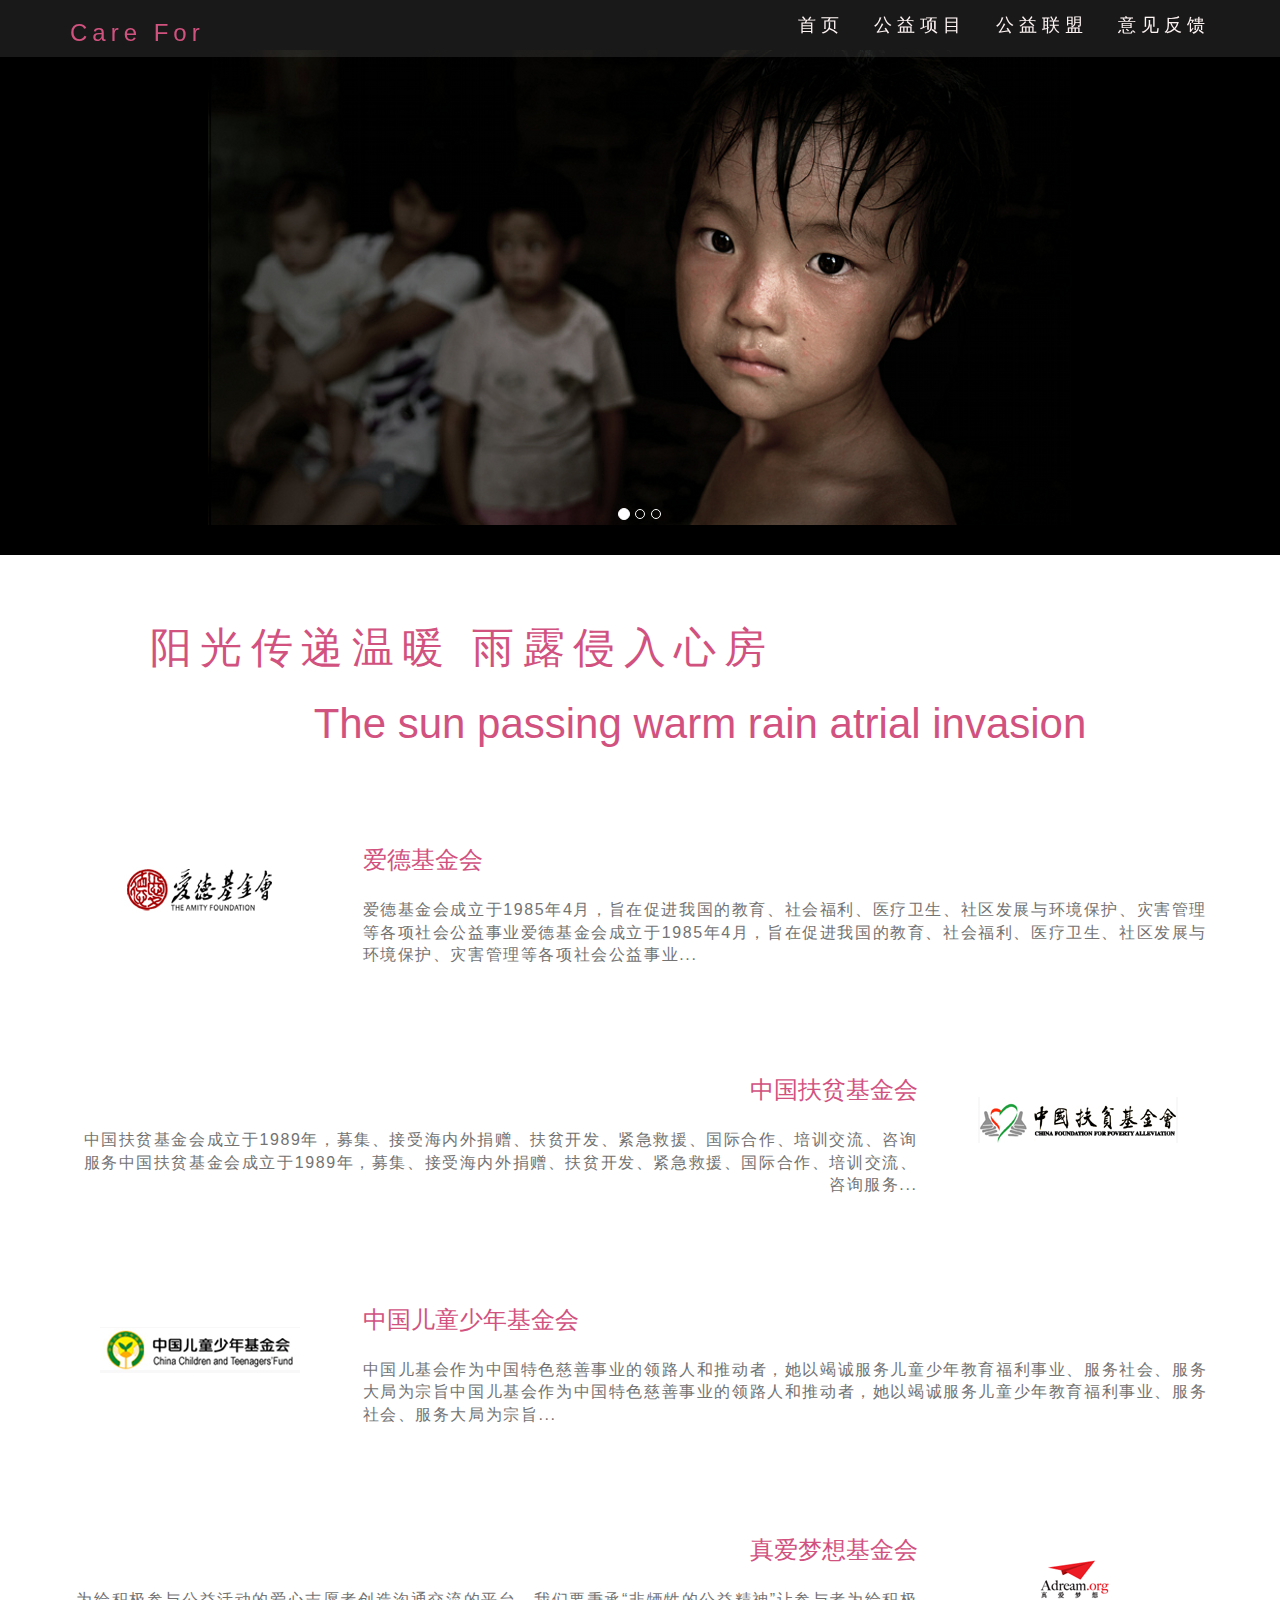
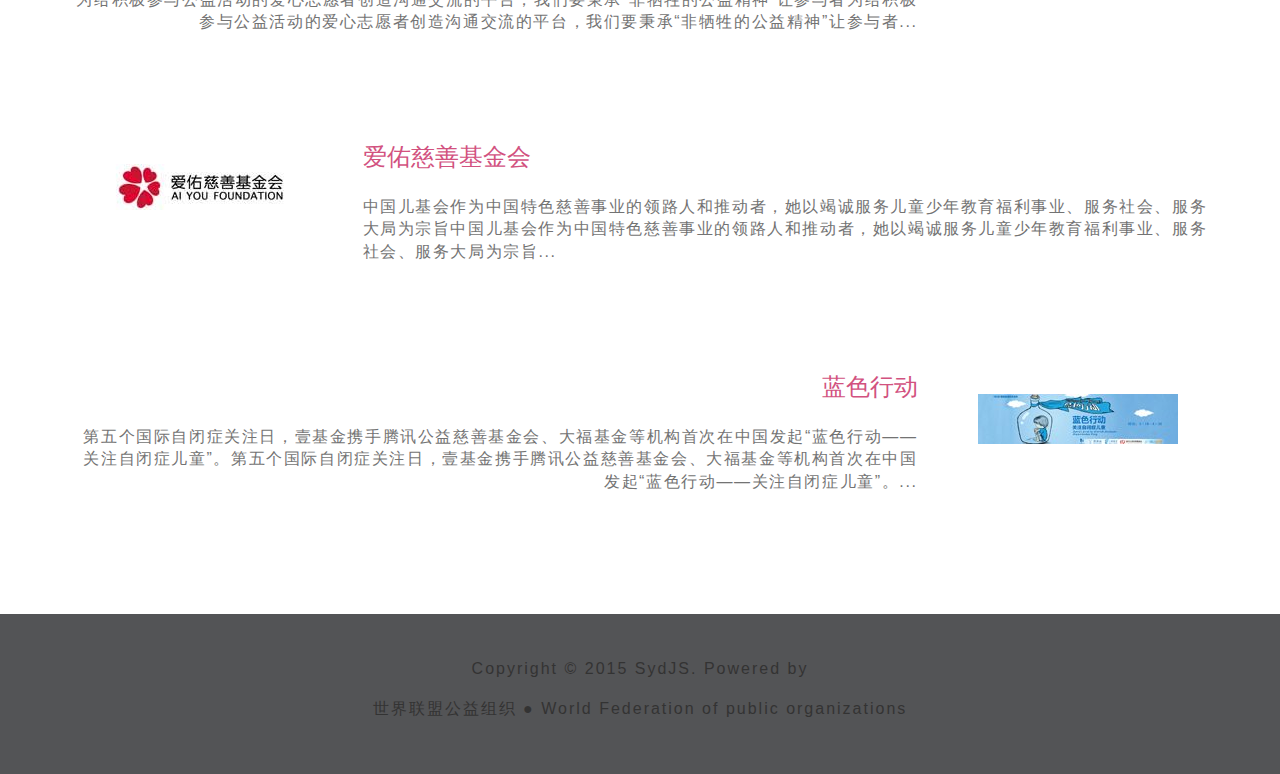
<file: Union_team.html>
<!DOCTYPE html>
<html>
<head>
	<meta charset="UTF-8">
	<title>公益联盟</title>	
	<link rel="stylesheet" href="css/bootstrap.min.css">
	<link rel="stylesheet" type="text/css" href="css/index.css">
	<link rel="stylesheet" type="text/css" href="css/style.css">
	<link href='http://fonts.useso.com/css?family=Lato:400,700,900,300' rel='stylesheet' type='text/css'>
	<link href='http://fonts.useso.com/css?family=Open+Sans:400,700,800,600,300' rel='stylesheet' type='text/css'>
	<script type="text/javascript" src="js/modernizr.custom.js"></script>
	<script src="./js/jquery.min.js"></script>
    <script src="./js/bootstrap.min.js"></script>
    <script type="text/javascript" src="./js/npm.js"></script>
    <script type="text/javascript" src="./js/jquery.prettyPhoto.js"></script>
    <script type="text/javascript" src="js/bootstrap.js"></script> 
	<script type="text/javascript" src="js/SmoothScroll.js"></script>
	<script type="text/javascript" src="js/jquery.isotope.js"></script> 
	<script type="text/javascript" src="js/owl.carousel.js"></script>  
    <script type="text/javascript">
	   $(function(){
	    	$('#myCarousel').carousel({
	           interval : 4000,
	         });

	    	//设置垂直居中
		$('.carousel-control').css('line-height', $('.carousel-inner img').height() + 'px');
		$(window).resize(function () {
		var $height = $('.carousel-inner img').eq(0).height() || 
					  $('.carousel-inner img').eq(1).height() || 
					  $('.carousel-inner img').eq(2).height();
			$('.carousel-control').css('line-height', $height + 'px');
		});
	    });
   </script>
</head>
<body>
<!-- 导航开始   navbar-fixed-top -->
<!-- <header class="clearfix desktop header"></header>  -->
<nav class="navbar navbar-fixed-top transparent" >
	<div class="container">
		<div class="navbar-header">
		<h3>Care For</h3>	
		<button type="button" class="navbar-toggle" data-toggle="co llapse" data-target="#navbar-llapse">
				<span class="icon-bar"></span>
				<span class="icon-bar"></span>
				<span class="icon-bar"></span>
		</button>
		</div>
		<div class="collapse navbar-collapse " id="navbar-collapse">
			<ul class="nav navbar-nav navbar-right ">
				<li class="active"><a href="./index.html"><!-- <span class="glyphicon glyphicon-home"></span>  -->首页</a></li>				
				<li><a href="my_list.html"> 公益项目</a></li>
				<!-- <li><a href="#"> 爱心雨露</a></li> -->
				<!--<li><a href="my_Activity.html"> 公益活动</a></li>-->
				<li><a href="Union_team.html"> 公益联盟</a></li>				
				<li><a href="#"> 意见反馈</a></li>
			</ul>	
		</div>
	</div>
</nav> 
<!--导航结束   -->

<!-- 轮播开始 -->
 <div id="myCarousel" class="carousel slide">
  <ol class="carousel-indicators">
  	<li data-target="#myCarousel" data-slide-to="0" class="active"></li>
  	<li data-target="#myCarousel" data-slide-to="1"></li>
  	<li data-target="#myCarousel" data-slide-to="2"></li>
  </ol>

   <div class="carousel-inner">
  	<div class="item active" style="background:#000000">
  		<img src="img/slide1.png" alt="图一">
  	</div>
  	<div class="item" style="background:#000000">
  		<img src="img/slide2.png" alt="二">
  	</div>
  	<div class="item" style="background:#000000">
  		<img src="img/slide3.png" alt="图三">
  	</div>
  </div>
  <a href="#myCarousel" data-slide="prev"  class="carousel-control left"></a>
  <a href="#myCarousel" data-slide="next" class="carousel-control right"></a>
</div> 
<!-- 轮播结束 -->
<div class="container">
<h1 class="con_h1">阳光传递温暖  雨露侵入心房</h1>
 <h2 class="con_h">
	The sun passing warm rain atrial invasion
 </h2>
 <div class="benefits-content">
 	<div class="item">

 		<div class="row">
 			<div class="col-xs-12 col-sm-3">
 				<div class="image-container">
 					<img  src="./img/A1.jpg" alt="爱德基金会">
 				</div>
 			</div>
 			<div class="col-xs-12 col-sm-9">
 				<div class="text-container">
 					<h3>爱德基金会</h3>
 					<p>爱德基金会成立于1985年4月，旨在促进我国的教育、社会福利、医疗卫生、社区发展与环境保护、灾害管理等各项社会公益事业爱德基金会成立于1985年4月，旨在促进我国的教育、社会福利、医疗卫生、社区发展与环境保护、灾害管理等各项社会公益事业...</p>
 				</div>
 			</div>
 		</div>
 	</div>

 	<div class="item">
 		<div class="row">
 			<div class="col-xs-12 col-sm-3 col-sm-push-9">
 				<div class="image-container">
                  <img src="./img/A2.jpg" alt="中国扶贫基金会">
 				</div>
 			</div>
 			<div class="col-xs-12 col-sm-9 col-sm-pull-3">
	 			<div class="text-container">
	 				<h3 class="r_h">中国扶贫基金会</h3>
	 				<p class="r_p"> 中国扶贫基金会成立于1989年，募集、接受海内外捐赠、扶贫开发、紧急救援、国际合作、培训交流、咨询服务中国扶贫基金会成立于1989年，募集、接受海内外捐赠、扶贫开发、紧急救援、国际合作、培训交流、咨询服务...</p>
	 			</div>
 			</div>
 		</div>
 	</div>

    	<div class="item">
	 		<div class="row">
	 			<div class="col-xs-12 col-sm-3">
	 				<div class="image-container">
	 					<img  src="./img/A3.jpg" alt="中国儿童少年基金会">
	 				</div>
	 			</div>
	 			<div class="col-xs-12 col-sm-9">
	 				<div class="text-container">
	 					<h3>中国儿童少年基金会</h3>
	 					<p>中国儿基会作为中国特色慈善事业的领路人和推动者，她以竭诚服务儿童少年教育福利事业、服务社会、服务大局为宗旨中国儿基会作为中国特色慈善事业的领路人和推动者，她以竭诚服务儿童少年教育福利事业、服务社会、服务大局为宗旨...</p>
	 				</div>
	 			</div>
	 		</div>
 	</div>

 	 	<div class="item">
 		<div class="row">
 			<div class="col-xs-12 col-sm-3 col-sm-push-9">
 				<div class="image-container">
                  <img src="./img/A4.jpg" alt="真爱梦想基金会">
 				</div>
 			</div>
 			<div class="col-xs-12 col-sm-9 col-sm-pull-3">
	 			<div class="text-container">
	 				<h3 class="r_h">真爱梦想基金会</h3>
	 				<p class="r_p"> 为给积极参与公益活动的爱心志愿者创造沟通交流的平台，我们要秉承“非牺牲的公益精神”让参与者为给积极参与公益活动的爱心志愿者创造沟通交流的平台，我们要秉承“非牺牲的公益精神”让参与者...</p>
	 			</div>
 			</div>
 		</div>
 	</div>

 	<div class="item">
	 		<div class="row">
	 			<div class="col-xs-12 col-sm-3">
	 				<div class="image-container">
	 					<img   src="./img/A5.jpg" alt="爱佑慈善基金会" >
	 				</div>
	 			</div>
	 			<div class="col-xs-12 col-sm-9">
	 				<div class="text-container">
	 					<h3>爱佑慈善基金会</h3>
	 					<p>中国儿基会作为中国特色慈善事业的领路人和推动者，她以竭诚服务儿童少年教育福利事业、服务社会、服务大局为宗旨中国儿基会作为中国特色慈善事业的领路人和推动者，她以竭诚服务儿童少年教育福利事业、服务社会、服务大局为宗旨...</p>
	 				</div>
	 			</div>
	 		</div>
 	</div>

 	 	<div class="item">
 		<div class="row">
 			<div class="col-xs-12 col-sm-3 col-sm-push-9">
 				<div class="image-container">
                  <img  src="./img/A6.jpg" alt="蓝色行动">
 				</div>
 			</div>
 			<div class="col-xs-12 col-sm-9 col-sm-pull-3">
	 			<div class="text-container">
	 				<h3 class="r_h">蓝色行动</h3>
	 				<p class="r_p"> 第五个国际自闭症关注日，壹基金携手腾讯公益慈善基金会、大福基金等机构首次在中国发起“蓝色行动——关注自闭症儿童”。第五个国际自闭症关注日，壹基金携手腾讯公益慈善基金会、大福基金等机构首次在中国发起“蓝色行动——关注自闭症儿童”。...</p>
	 			</div>
 			</div>
 		</div>
 	</div>


 </div>	
</div>
<div class="content-phrase-signup"></div>
<!-- 版权部分开始 -->
<footer class="footer">
<div class="fo_nav">
	<p>Copyright © 2015 SydJS. Powered by </p>
	<p style="vertical-align:super;">世界联盟公益组织&nbsp;●&nbsp;World Federation of public organizations</p>	
	</div>	
</footer>
<!-- 版权结束 -->
</body>
</html>
</file>
<file: css/index.css>
@charset "utf-8";

.body{
	padding: 0px;
	background-image:url('./img/ba.jpg');
}
.h1, .h2, .h3, h1, h2, h3 {
    margin-top: 20px;
    margin-bottom: 10px;
    color: #d2527f;
}
.carousel-inner img{
	text-align: center;
	margin-left: 500px;
}
.carousel-control {   
    font-size: 120px;
}
.transparent{
	background:rgba(85, 85, 86, 0.29) none repeat scroll 0% 0%;
	letter-spacing: 5px;	
    font-weight: 30px;
    font-color: #fff;
}
.heard{
	height: 72px;
	background-color: #fff;
	width: 100%;
	z-index: 10;
	margin-bottom: 0;
	box-shadow: 0 8px 13px -5px rgba(92,92,92,.68);
}
/*.navbar-default{
	/*直角*/
	/*border-radius: 0;*/
	/*background-color:#333 ;*/
	/*去掉上面的边线#801f1f*/
	/*border:aliceblue;*/
	/*字间距    */
    /*letter-spacing: 5px;*/
    /*font-weight: 30px;*/
    /*font-color: #333;*/
/*}*/
.transparent a{
	font-size: 18px;
	color: #fff4f4;
}
.navbar-nav > li > a:hover {   
    color: #d2527f;
}
.nav > li > a:focus, .nav > li > a:hover {
    text-decoration: none;
    /*background-color:*/
    background-color: rgba(0, 0, 0, 0); ;
}
.navbar-collapse{
	text-align: center;
}
/*公益项目*/
.container h2{
	color:#d2527f;
	padding-bottom: 20px;
}
.container p{
	letter-spacing: 10px;
	font-size: 18px;
	color: #737373;
	padding-top: 15px;
}

/*图片部分*/
#works-section{
	padding-bottom:  50px;
	background-image: url('../img/bj.jpg');
	background-repeat: no-repeat;
	background-position: center;
	background-size: cover;
	background-attachment: fixed;
	width: auto;
	height: 900px;
	/*background: rgba(32, 32, 71, 0);*/

}
#works-section li.pull-right {
	margin-top: 10px;
}
ol.type li {
	display: inline-block;
	margin-left: 20px;
}
ol.type li:after {
	content: ' | ';
	margin-left: 20px;
}
ol.type li:last-child:after {
	content: '';
}
ol.type li a {
	color: #222222
}
ol.type li a.active {
	color: #D2527F;
	font-weight: bold;
}
ol.type li a:hover {
	color: #D2527F;
}
.isotope-item {
	z-index: 2
}
.isotope-hidden.isotope-item {
	z-index: 1
}
.isotope, .isotope .isotope-item {
	/* change duration value to whatever you like */
	-webkit-transition-duration: 0.8s;
	-moz-transition-duration: 0.8s;
	transition-duration: 0.8s;
}
.isotope-item {
	margin-right: -1px;
	-webkit-backface-visibility: hidden;
	backface-visibility: hidden;
}
.isotope {
	-webkit-backface-visibility: hidden;
	backface-visibility: hidden;
	-webkit-transition-property: height, width;
	-moz-transition-property: height, width;
	transition-property: height, width;
}
.isotope .isotope-item {
	-webkit-backface-visibility: hidden;
	backface-visibility: hidden;
	-webkit-transition-property: -webkit-transform, opacity;
	-moz-transition-property: -moz-transform, opacity;
	transition-property: transform, opacity;
}
.portfolio-item {
	margin-top: 30px;
	margin-bottom: 20px;
}
.clearfix {
    display: block;
}

.portfolio-item .hover-bg {
	height: 260px;
	overflow: hidden;
	position: relative;
}
.hover-bg .hover-text {
	position: absolute;
	text-align: center;
	margin: 0 auto;
	color: #ffffff;
	/*background: rgba(0, 0, 0, 0.66);*/
	/*background:rgba(249, 9, 52, 0.4);*/
	/*background: rgba(210, 9, 120, 0.6);*/
	background: rgba(210, 82, 127, 0.80);
	/*background:rgba(191, 27, 224, 0.4);*/
	padding: 25% 0;
	height: 100%;
	width: 100%;
	opacity: 0;
	transition: all 0.5s;
}
.hover-bg .hover-text>h4 {
	opacity: 0;
	-webkit-transform: translateY(100%);
	transform: translateY(100%);
	transition: all 0.3s;
}
.hover-bg:hover .hover-text>h4 {
	opacity: 1;
	-webkit-backface-visibility: hidden;
	-webkit-transform: translateY(0);
	transform: translateY(0);
}
.hover-bg .hover-text>i {
	opacity: 0;
	-webkit-transform: translateY(0);
	transform: translateY(0);
	transition: all 0.3s;
}
.hover-bg:hover .hover-text>i {
	opacity: 1;
	-webkit-backface-visibility: hidden;
	-webkit-transform: translateY(100%);
	transform: translateY(100%);
}
.hover-bg:hover .hover-text {
	opacity: 1;
}
#works-section i.glyphicon {
	height: 38px;
	width: 38px;
	/*border: 1px solid #D2527F;*/
	font-size: 36px;	
	border-radius: 50%;
	color: #D2527F;
	padding-top: 35px;
}

.glyphicon {
    display: inline-block;
    font: normal normal normal 14px/1 FontAwesome;
    font-size: inherit;
    text-rendering: auto;
    -webkit-font-smoothing: antialiased;
    -moz-osx-font-smoothing: grayscale;
    transform: translate(0, 0);
}

/*爱心雨露开始*/
.lo_nav{
	background: #eee;
	padding-top: 20px;
	padding-bottom: 20px;
	/*模糊效果#888888*/
	box-shadow: 10px 10px 8px #ABA9A9;
	/*四周模糊效果*/
	/*box-shadow: 0px 0px 13px 5px rgba(92, 92, 92, 0.82);*/
}
.text-spaced h2{
    letter-spacing: 5px;
	text-align: left;
	padding-top: 20px;
	padding-bottom: 20px;
	color: #d2527f;
	padding-left: 85px;
}
.sub-lead{
	line-height: 2em;
	list-style-type: none;
	font-size: 16px;
	padding-left: 1px;
}
.sub-li a{
    color: #777;
    text-decoration:none;
    letter-spacing: 0.2em;
}
.sub-li a:hover{
	color:#5abb6c;
}
/*右边部分*/
.scale-svg iframe{	
   padding-top: 40px;
   padding-bottom: 15px;
   width: 95%;
   height: 420px;
}

/*爱心雨露结束*/
/*大背景图*/
.bg_lo{
	/*background-image:url(../img/ax.jpg);*/
	filter:alpha(opacity=20); /*支持 IE 浏览器*/
	-moz-opacity:0.20; /*支持 FireFox 浏览器*/
	opacity:0.20; /*支持 Chrome, Opera, Safari 等浏览器*/
}

/*公益联盟开始*/
.text-lianmeng{
	padding-top: 80px;
	text-align: center;
	padding-bottom: 80px;
	/*background-image: url('../img/ba.jpg');*/
	/*background-repeat: no-repeat;*/
	/*background-position: center; */
	/*background-size: cover;*/
	background-attachment: fixed;
	width: auto;
}
.con-center h2{
	letter-spacing: 10px;
}
.con-center hr{
	height: 1px;
	width: 60px;
	text-align: center;
	background: #F6095C;
}
.con-center p{
	font-size: 16px;
	padding-top: inherit;
}
.img{
	text-align: center;
}
.img-circle{
	text-align: center;
	float: left;
	margin-right: 42px;
	margin-top: 22px;
}
/*爱心宣言开始*/
.lo_declaration{
	/*box-shadow: 10px 10px 5px #ABA9A9;*/
	background: #eee;
	text-align: center;
	padding-bottom: 40px;
	margin-bottom: 20px;
	/*四周透明*/
	/*box-shadow: 0px 0px 13px 5px rgba(92, 92, 92, 0.82);*/
}
.lo_declaration h2{
	padding-top: 70px;
	padding-bottom: 10px;
}
.lo_declaration blockquote{
	font-size: 20px;
	letter-spacing: 5px;
	color: #777;
	line-height: 2em;
}
/*爱心宣言结束*/
/*版权*/
.footer{
	height: 160px;
	text-align: center;
	background: #535456;
	padding-top: 40px;	
}
.fo_nav p{
	font-size: 16px;
	letter-spacing: 2px;
	line-height: 30px;	
}

/*list*/
.my_list{
	background-image: url('../img/li_bg.jpg');
	background-repeat: no-repeat;
	background-position: center;
	background-size: cover;
	background-attachment: fixed;
	width: auto;
	height: 900px;
	opacity:0.84;
}
.my_list h1{
    letter-spacing: 0.2em;
	padding-left: 250px;
	padding-top: 280px;
	font-size: 50px;
	font-weight: bold;
}
.my_list h2{

    letter-spacing: 0.2em;
	padding-left: 370px;
	padding-top: 20px;
	font-size: 50px;
	font-weight: bold;
}
.li_nav{
	 padding-top: 80px;
	 padding-bottom: 30px;
	
}
.conta_p{
    text-align: center;   
    line-height: 50px;
}
.conta_p p{
	 font-size: 26px;
	 color:#CB8099;
     border-radius: 5px;
}

/*公益项目图片*/
.ec-content-wide {
    max-width: 1390px;
    margin-left: auto;
    margin-right: auto;
    clear: both;
    padding: 20px 0;
}
.ec-tile-course .image-row .image-cell img {
    height: 130px;
    width: 232px;
}

.now {
	float: left;
	margin-left: 40px;
	margin-top: 50px;
	padding-bottom: 25px;
	box-shadow: 0px 0px 13px 5px rgba(92, 92, 92, 0.32);
}
.ec-tile-course{
	padding-bottom: 30px;
}
.pricing-row{
	line-height: 1.5em;
}
.pricing-row span{
	color: #8f8f8f;
	font-size: medium;
}
.pricing-row p{
	overflow: hidden;
	/*padding:0px;*/
}
.rating-row tile-row{
	margin-bottom: 20px;
}
/*寄语*/
.content-phrase-signup{	
	text-align: center;
	padding-top: 40px;
	padding-bottom: 40px;
	letter-spacing: 0.2em;
}
.content-phrase-signup h2{
    font-size: 42px;
}
.content-phrase-signup h5{
	padding-top: 10px;
	letter-spacing: 0.8em;
	font-size: 16px;
	/*color: rgba(138, 138, 138, 0.5);*/
	color: #969494;
	text-transform:Lowercase;
}

/*联盟开始*/
.con_h1{
	font-size: 42px;
	padding-left: 80px;
	padding-top: 50px;
	letter-spacing: 0.2em;
}
.con_h{
	font-size: 42px;
	padding-top: 10px;
	padding-left: 120px;
	text-align: center;
}

.item{
	padding-top: 50px;
	padding-bottom: 30px;
}
.image-container img {
	padding-top: 40px;
	display: block;
	padding-left: 30px;
}
.text-container p{
	font-size: 16px;
	letter-spacing: 0.1em;
}
.r_h{
	text-align: right;
}
.r_p{
	text-align: right;
	margin-left: auto;
}

/*活动页面样式*/
/*.col-md-3{
	width: 45%;
}

.on-mybg{
	margin-top: 80px;
	opacity: 0.75;	
}
.on-line{
	text-align: center;
	padding-top: 30px;
	padding-bottom: 30px;
}
.on-img{
	border: auto;
	box-shadow: 0px 0px 13px 5px rgba(42, 42, 42, 0.67);
}
.my-bgimg{
	width: 100%;
}*/

.page{
	/*height: 100%;*/
}
.page .container{
	/*padding-top: 9%;
    padding-bottom: 8%;
    width: 100%;*/
}
.text-center {
    text-align: center;
}

.bg-dark{
	color: #fff;
	border-color: #e0e0e0;
}
.conter{
    padding-top: 30px;
}
</file>
<file: css/style.css>
@charset "utf-8";

.logo {
	padding:0;
}
#myCarousel {
	margin: auto;
}
#navbar-collapse ul {
	margin-top:0;
}
.carousel-inner img
{
    margin: 0 auto;
}
.carousel-control
{
    font-size: 100px;
}
</file>
